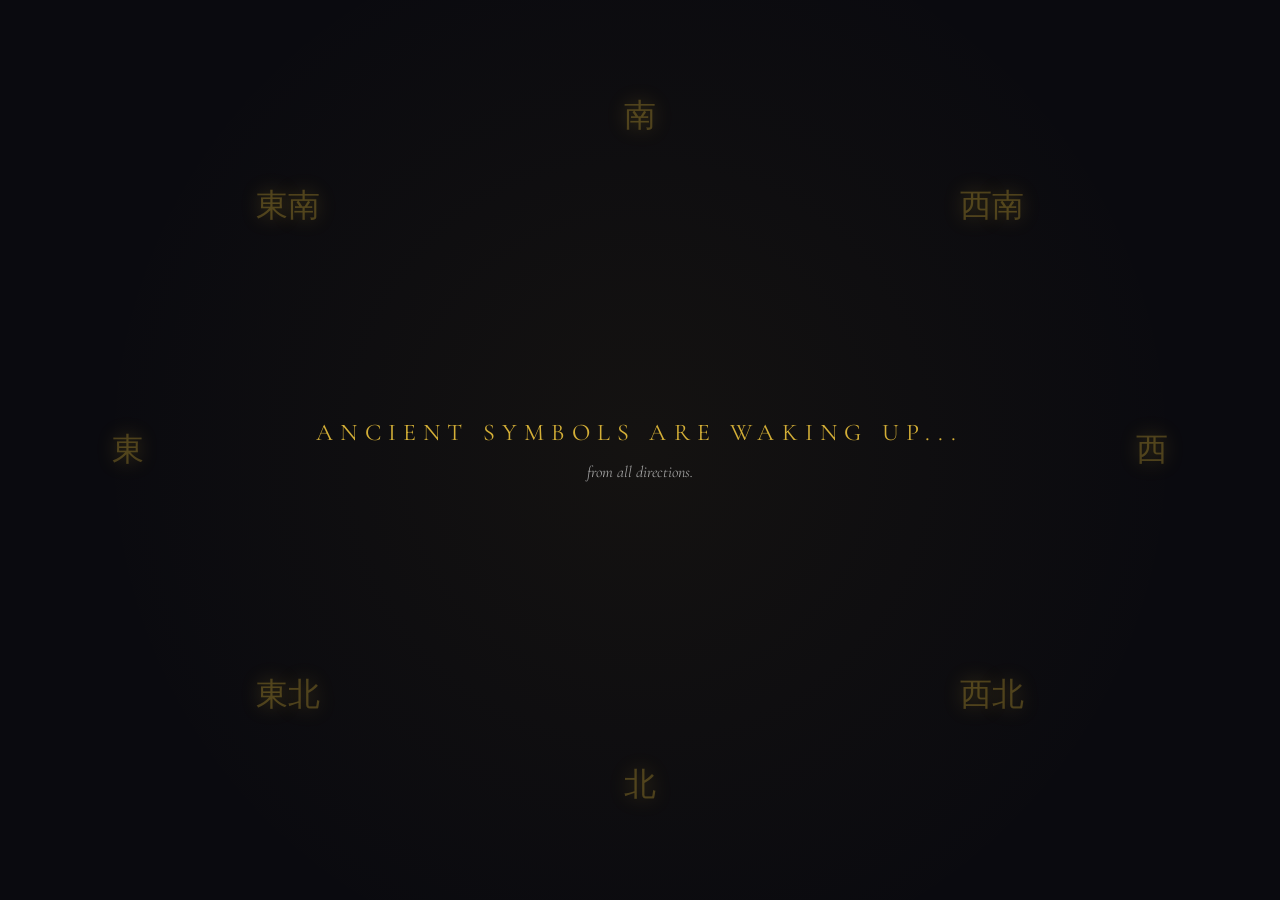
<file: index.html>
<!DOCTYPE html>
<html lang="en">
<head>
    <meta charset="UTF-8">
    <meta name="viewport" content="width=device-width, initial-scale=1.0">
    <title>Custom Taoist Talismans for Manifestation & Gratitude | Digital Temple</title>
    <meta name="description" content="Get a personalized Taoist Fu talisman for manifestation, gratitude and alignment. Free download available. Voluntary offerings. Ancient energy for modern manifestation practice.">
    <meta name="keywords" content="talisman, manifestation, gratitude, law of attraction, taoist talisman, custom talisman, fu talisman, digital manifestation, gratitude altar">
    <meta property="og:title" content="Custom Taoist Talismans for Manifestation & Gratitude">
    <meta property="og:description" content="Get a personalized Taoist Fu talisman for manifestation and gratitude. Free download available.">
    <meta property="og:type" content="website">
    <meta property="og:url" content="https://caishen-omega.vercel.app/">
    <meta name="twitter:card" content="summary_large_image">
    <link rel="preconnect" href="https://fonts.googleapis.com">
    <link rel="preconnect" href="https://fonts.gstatic.com" crossorigin>
    <link href="https://fonts.googleapis.com/css2?family=Cinzel:wght@400;600;700&family=Cormorant+Garamond:ital,wght@0,400;0,600;1,400&display=swap" rel="stylesheet">
    <link rel="stylesheet" href="css/style.css">
</head>
<body>
    <!-- Preloader: Eight Talismans Awakening -->
    <div id="preloader" class="preloader">
        <div class="preloader-bg"></div>
        <div class="floating-talismans">
            <span class="talisman" data-direction="east">東</span>
            <span class="talisman" data-direction="southeast">東南</span>
            <span class="talisman" data-direction="south">南</span>
            <span class="talisman" data-direction="southwest">西南</span>
            <span class="talisman" data-direction="west">西</span>
            <span class="talisman" data-direction="northwest">西北</span>
            <span class="talisman" data-direction="north">北</span>
            <span class="talisman" data-direction="northeast">東北</span>
        </div>
        <div class="preloader-text">
            <p class="awakening-text">Ancient symbols are waking up...</p>
            <p class="direction-text">from all directions.</p>
        </div>
        <div class="bagua-container hidden">
            <svg class="bagua-svg" viewBox="0 0 400 400">
                <!-- Bagua Circle -->
                <circle cx="200" cy="200" r="180" fill="none" stroke="#D4AF37" stroke-width="2"/>
                <circle cx="200" cy="200" r="160" fill="none" stroke="#D4AF37" stroke-width="1" opacity="0.5"/>
                <!-- Trigrams will be added by JS -->
            </svg>
        </div>
    </div>

    <!-- Main Content -->
    <div id="main-content" class="main-content hidden">
        <!-- Header -->
        <header class="header">
            <div class="header-logo">
                <span class="logo-icon">☰</span>
                <span class="logo-text">The Digital Temple</span>
            </div>
        </header>

        <!-- Hero Section -->
        <section class="hero-section">
            <div class="energy-flows">
                <div class="flow" data-direction="east">
                    <span class="flow-label">East — Career</span>
                </div>
                <div class="flow" data-direction="southeast">
                    <span class="flow-label">Southeast — Relationships</span>
                </div>
                <div class="flow" data-direction="south">
                    <span class="flow-label">South — Fame</span>
                </div>
                <div class="flow" data-direction="southwest">
                    <span class="flow-label">Southwest — Health</span>
                </div>
                <div class="flow" data-direction="west">
                    <span class="flow-label">West — Wealth</span>
                </div>
                <div class="flow" data-direction="northwest">
                    <span class="flow-label">Northwest — Travel</span>
                </div>
                <div class="flow" data-direction="north">
                    <span class="flow-label">North — Protection</span>
                </div>
                <div class="flow" data-direction="northeast">
                    <span class="flow-label">Northeast — Knowledge</span>
                </div>
            </div>

            <div class="hero-center">
                <div class="god-figure">
                    <div class="god-aura"></div>
                    <span class="god-icon">🧧</span>
                    <div class="floating-fu">
                        <span class="fu-character">財</span>
                    </div>
                </div>
                <h1 class="hero-title">THE SYMBOLS ARE CALLING.</h1>
                <p class="hero-subtitle">Wealth doesn't arrive from one door. It flows from eight directions, carried by ancient energies.</p>
                <p class="hero-description">For thousands of years, Taoist masters have drawn Fu talismans to channel the energy of the universe. Now, Cai Shen—the God of Wealth—has activated eight sacred symbols just for you. Choose a direction. Receive its blessing.</p>
                <button id="start-btn" class="start-btn">
                    <span class="btn-fu">財</span>
                    <span class="btn-text">RECEIVE YOUR TALISMAN</span>
                    <span class="btn-arrow">→</span>
                </button>
            </div>
        </section>

        <!-- Ritual Section -->
        <section id="ritual-section" class="ritual-section hidden">
            <div class="bagua-compass">
                <div class="trigram" data-trigram="qian" data-direction="northwest">
                    <span class="trigram-symbol">☰</span>
                    <span class="trigram-name">Qian</span>
                    <span class="trigram-meaning">Heaven / Creativity</span>
                </div>
                <div class="trigram" data-trigram="kun" data-direction="southwest">
                    <span class="trigram-symbol">☷</span>
                    <span class="trigram-name">Kun</span>
                    <span class="trigram-meaning">Earth / Receptivity</span>
                </div>
                <div class="trigram" data-trigram="zhen" data-direction="east">
                    <span class="trigram-symbol">☳</span>
                    <span class="trigram-name">Zhen</span>
                    <span class="trigram-meaning">Thunder / Action</span>
                </div>
                <div class="trigram" data-trigram="xun" data-direction="southeast">
                    <span class="trigram-symbol">☴</span>
                    <span class="trigram-name">Xun</span>
                    <span class="trigram-meaning">Wind / Penetration</span>
                </div>
                <div class="trigram" data-trigram="kan" data-direction="north">
                    <span class="trigram-symbol">☵</span>
                    <span class="trigram-name">Kan</span>
                    <span class="trigram-meaning">Water / Danger & Flow</span>
                </div>
                <div class="trigram" data-trigram="li" data-direction="south">
                    <span class="trigram-symbol">☲</span>
                    <span class="trigram-name">Li</span>
                    <span class="trigram-meaning">Fire / Clarity</span>
                </div>
                <div class="trigram" data-trigram="gen" data-direction="northeast">
                    <span class="trigram-symbol">☶</span>
                    <span class="trigram-name">Gen</span>
                    <span class="trigram-meaning">Mountain / Stillness</span>
                </div>
                <div class="trigram" data-trigram="dui" data-direction="west">
                    <span class="trigram-symbol">☱</span>
                    <span class="trigram-name">Dui</span>
                    <span class="trigram-meaning">Lake / Joy</span>
                </div>
                <div class="compass-center">
                    <div class="name-input-container">
                        <p class="input-label">The talismans need a name to lock onto your energy.</p>
                        <input type="text" id="user-name" class="name-input" placeholder="Speak yours..." maxlength="20">
                        <button id="activate-btn" class="activate-btn">
                            <span class="btn-icon">☰</span>
                            <span class="btn-text">ACTIVATE THE EIGHT TALISMANS</span>
                        </button>
                    </div>
                </div>
            </div>
        </section>

        <!-- Blessings Section -->
        <section id="blessings-section" class="blessings-section hidden">
            <div class="blessings-container">
                <div class="blessing" data-blessing="east">
                    <div class="blessing-icon">☳</div>
                    <h3 class="blessing-title">From the East — Thunder Awakens</h3>
                    <p class="blessing-text">A Fu talisman for career rises from the earth. It carries the energy of Zhao Bao Tian Zun—the Master Who Attracts Treasure. New paths will open before you.</p>
                </div>
                <div class="blessing" data-blessing="south">
                    <div class="blessing-icon">☲</div>
                    <h3 class="blessing-title">From the South — Fire Illuminates</h3>
                    <p class="blessing-text">A Fu talisman for fame and recognition ignites. Chen Jiu Gong—the Messenger of Wealth—blesses your name. Your efforts will be seen.</p>
                </div>
                <div class="blessing" data-blessing="west">
                    <div class="blessing-icon">☱</div>
                    <h3 class="blessing-title">From the West — Lake Reflects</h3>
                    <p class="blessing-text">A Fu talisman for wealth flows like water. Cao Bao—the Master Who Receives Treasures—opens the gates of prosperity. Wealth finds its way to you.</p>
                </div>
                <div class="blessing" data-blessing="north">
                    <div class="blessing-icon">☵</div>
                    <h3 class="blessing-title">From the North — Water Protects</h3>
                    <p class="blessing-text">A Fu talisman for protection takes form. Yao Shao Si—the Official of Prosperous Markets—guards your path. You are safe to grow.</p>
                </div>
                <div class="blessing" data-blessing="southeast">
                    <div class="blessing-icon">☴</div>
                    <h3 class="blessing-title">From the Southeast — Wind Carries</h3>
                    <p class="blessing-text">A Fu talisman for love and connection drifts in. Relationships planted now will bloom.</p>
                </div>
                <div class="blessing" data-blessing="northeast">
                    <div class="blessing-icon">☶</div>
                    <h3 class="blessing-title">From the Northeast — Mountain Holds</h3>
                    <p class="blessing-text">A Fu talisman for knowledge settles. What you seek to understand will reveal itself.</p>
                </div>
                <div class="blessing" data-blessing="southwest">
                    <div class="blessing-icon">☷</div>
                    <h3 class="blessing-title">From the Southwest — Earth Nurtures</h3>
                    <p class="blessing-text">A Fu talisman for health and longevity grounds you. Your body is a temple; it will be honored.</p>
                </div>
                <div class="blessing" data-blessing="northwest">
                    <div class="blessing-icon">☰</div>
                    <h3 class="blessing-title">From the Northwest — Heaven Descends</h3>
                    <p class="blessing-text">A Fu talisman for travel and helpers descends. The right people will appear at the right time.</p>
                </div>
            </div>
            <div class="blessings-complete">
                <p class="complete-text">Eight doors. Eight talismans. All have heard your name.</p>
                <button id="draw-talisman-btn" class="draw-talisman-btn">
                    <span class="btn-icon">🎋</span>
                    <span class="btn-text">DRAW YOUR TALISMAN</span>
                </button>
            </div>
        </section>

        <!-- Talisman Draw Section -->
        <section id="talisman-draw-section" class="talisman-draw-section hidden">
            <div class="draw-container">
                <div class="bamboo-cylinder">
                    <div class="cylinder-body">
                        <div class="cylinder-pattern">☰ ☷ ☳ ☴ ☵ ☲ ☶ ☱</div>
                    </div>
                    <div class="cylinder-opening"></div>
                </div>
                <div class="draw-sticks">
                    <div class="stick stick-1"></div>
                    <div class="stick stick-2"></div>
                    <div class="stick stick-3"></div>
                    <div class="stick stick-4"></div>
                    <div class="stick stick-5"></div>
                </div>
                <button id="shake-btn" class="shake-btn">
                    <span class="btn-text">SHAKE THE CYLINDER</span>
                </button>
            </div>
        </section>

        <!-- Talisman Result Section -->
        <section id="talisman-result-section" class="talisman-result-section hidden">
            <div class="result-container">
                <div class="talisman-card">
                    <div class="talisman-border">
                        <div class="talisman-inner">
                            <div class="fu-symbol" id="fu-symbol">財</div>
                            <div class="talisman-number" id="talisman-number">FU #24</div>
                            <div class="talisman-name" id="talisman-name">"THE BAMBOO GROWS"</div>
                        </div>
                    </div>
                </div>
                <div class="talisman-meaning">
                    <p class="meaning-text" id="meaning-text">This Fu carries the energy of patience and steady rise. The first year, the bamboo sleeps. The second year, it creeps. The third year, it leaps—growing 90 feet in 6 weeks. Your roots are deepening. Do not mistake silence for stillness.</p>
                    <p class="carry-text">Carry this blessing with you. (Or just remember it. The energy follows intention, not paper.)</p>
                </div>
                <div class="result-actions">
                    <button id="share-btn" class="action-btn">
                        <span class="btn-icon">📤</span>
                        <span class="btn-text">SHARE YOUR TALISMAN</span>
                    </button>
                    <button id="offer-btn" class="action-btn primary">
                        <span class="btn-icon">🙏</span>
                        <span class="btn-text">LEAVE AN OFFERING</span>
                    </button>
                </div>

                <!-- 新增：限时提醒 + 下载按钮 -->
                <div class="expiry-container" style="margin-top: 2rem; padding-top: 2rem; border-top: 1px solid rgba(212, 175, 55, 0.2);">
                    <div class="expiry-countdown">
                        <div class="expiry-label">⚠️ ENERGY FREQUENCY EXPIRES IN: <span id="countdown-display">23:59:59</span></div>
                    </div>
                    <div class="download-btn-container">
                        <button id="download-wallpaper-btn" class="download-wallpaper-btn" style="display: none;">
                            <span>📥 DOWNLOAD HIGH-RES WALLPAPER</span>
                        </button>
                    </div>
                    <p class="download-hint">This sigil is calibrated to your energy field only. Save it to lock the frequency.</p>
                </div>
            </div>
        </section>

        <!-- Donation Section -->
        <section id="donation-section" class="donation-section hidden">
            <div class="donation-container">
                <div class="incense-burner">
                    <div class="burner-body">
                        <div class="incense-stick stick-1"></div>
                        <div class="incense-stick stick-2"></div>
                        <div class="incense-stick stick-3"></div>
                    </div>
                    <div class="smoke">
                        <span class="smoke-particle"></span>
                        <span class="smoke-particle"></span>
                        <span class="smoke-particle"></span>
                    </div>
                </div>
                <div class="offering-text">
                    <p class="offering-title">In a physical temple, you'd leave a small offering in the incense burner.</p>
                    <p class="offering-subtitle">Not to buy the blessing—but to say thank you for the luck that found you.</p>
                    <p class="offering-description">This digital temple runs on the same principle. If today's visit brought you a moment of peace, hope, or joy, consider lighting a stick of incense.</p>
                </div>
                <div class="offering-options">
                    <button class="offering-option" data-amount="0.99">
                        <span class="option-amount">$0.99</span>
                        <span class="option-label">The Angelic Connection</span>
                    </button>
                    <button class="offering-option" data-amount="4.44">
                        <span class="option-amount">$4.44</span>
                        <span class="option-label">The Infinite Abundance</span>
                    </button>
                    <button class="offering-option popular" data-amount="7.77">
                        <span class="popular-tag">Most Popular</span>
                        <span class="option-amount">$7.77</span>
                        <span class="option-label">The Universal Portal</span>
                    </button>
                    <button class="offering-option custom" data-amount="custom">
                        <span class="option-amount">Custom</span>
                        <span class="option-label">Your Choice</span>
                    </button>
                </div>
                <div class="friend-offering">
                    <div class="friend-offering-header">
                        <p class="friend-text">🎋 <strong>Burn Incense for a Friend</strong> — For $1, we'll draw a fortune for them with your name attached.</p>
                    </div>
                    <div id="friend-input-container" class="friend-input-container">
                        <input type="text" id="friend-name" class="friend-name-input" placeholder="Enter your friend's name" maxlength="30">
                        <input type="text" id="friend-message" class="friend-message-input" placeholder="Add a short blessing (optional)" maxlength="100">
                    </div>
                </div>

                <!-- ============================================
                     The Gratitude Altar (UPGRADED)
                     Energy Exchange & Gratitude Wall
                 ============================================ -->
                <div class="gratitude-altar">
                    <div class="text-center mb-10">
                        <h2 style="font-family: 'Cinzel', serif; color: var(--color-gold); margin-bottom: 1rem; letter-spacing: 0.3em; text-transform: uppercase;">
                            The Gratitude Altar
                        </h2>
                        <div style="height: 1px; width: 6rem; background: rgba(212, 175, 55, 0.5); margin: 1rem auto 0;"></div>
                    </div>

                    <!-- --- 输入意图区域 (Seal Intention) --- -->
                    <div class="altar-input-wrapper">
                        <input type="text" id="gratitude-input" class="altar-input" placeholder="Whisper your gratitude or intention to the Universe...">
                    </div>

                    <!-- Scrolling Testimonials Area -->
                    <div class="gratitude-altar-viewport">
                        <!-- Animated scrolling testimonials -->
                        <div class="animate-slow-scroll">
                            <!-- Pre-populated compliant testimonials -->
                            <div class="gratitude-item">
                                <div class="user-meta">
                                    <span class="user-name">Elena from Madrid</span>
                                    <span class="tag">#Alignment</span>
                                </div>
                                <p class="content">
                                    "Since setting this sigil, I've felt a profound clarity in my career path. The energy is undeniable."
                                </p>
                            </div>

                            <div class="gratitude-item">
                                <div class="user-meta">
                                    <span class="user-name">Marcus from NYC</span>
                                    <span class="tag">#Mindset</span>
                                </div>
                                <p class="content">
                                    "A beautiful daily reminder to stay focused on abundance. My morning routine feels complete now."
                                </p>
                            </div>

                            <div class="gratitude-item">
                                <div class="user-meta">
                                    <span class="user-name">S. from Singapore</span>
                                    <span class="tag">#Gratitude</span>
                                </div>
                                <p class="content">
                                    "The activation ritual is so grounding. It helped me release so much financial anxiety."
                                </p>
                            </div>

                            <div class="gratitude-item">
                                <div class="user-meta">
                                    <span class="user-name">Chloe from London</span>
                                    <span class="tag">#Focus</span>
                                </div>
                                <p class="content">
                                    "I've started noticing small synchronicities everywhere. This tool is a powerful anchor."
                                </p>
                            </div>

                            <div class="gratitude-item">
                                <div class="user-meta">
                                    <span class="user-name">David from Austin</span>
                                    <span class="tag">#HighVibe</span>
                                </div>
                                <p class="content">
                                    "Tipped as a gesture of appreciation for this wisdom. High-vibe energy only!"
                                </p>
                            </div>

                            <!-- Duplicate for infinite scroll -->
                            <div class="gratitude-item">
                                <div class="user-meta">
                                    <span class="user-name">Elena from Madrid</span>
                                    <span class="tag">#Alignment</span>
                                </div>
                                <p class="content">
                                    "Since setting this sigil, I've felt a profound clarity in my career path. The energy is undeniable."
                                </p>
                            </div>

                            <div class="gratitude-item">
                                <div class="user-meta">
                                    <span class="user-name">Marcus from NYC</span>
                                    <span class="tag">#Mindset</span>
                                </div>
                                <p class="content">
                                    "A beautiful daily reminder to stay focused on abundance. My morning routine feels complete now."
                                </p>
                            </div>

                            <div class="gratitude-item">
                                <div class="user-meta">
                                    <span class="user-name">S. from Singapore</span>
                                    <span class="tag">#Gratitude</span>
                                </div>
                                <p class="content">
                                    "The activation ritual is so grounding. It helped me release so much financial anxiety."
                                </p>
                            </div>
                        </div>
                    </div>

                    <!-- Compliance Disclaimer -->
                    <div class="mt-12 text-center" style="opacity: 0.3;">
                        <p style="font-size: 9px; color: var(--color-text-dim); text-transform: uppercase; letter-spacing: 0.2em; line-height: 2;">
                            Disclaimer: This is a spiritual/intuitive tools platform. We do not guarantee financial outcomes.
                            <br />
                            Experience is personal and depends on individual intention.
                        </p>
                    </div>
                </div>

                    <!-- --- 输入意图区域 (Seal Intention) --- -->
                    <div class="altar-input-wrapper">
                        <input type="text" id="gratitude-input" class="altar-input" placeholder="Whisper your gratitude or intention to the Universe...">
                    </div>

                    <!-- Compliance Disclaimer -->
                    <div class="mt-12 text-center opacity-30">
                        <p style="font-size: 9px; color: var(--color-text-dim); text-transform: uppercase; letter-spacing: 0.2em; line-height: 2;">
                            Disclaimer: This is a spiritual/intuitive tools platform. We do not guarantee financial outcomes.
                            <br />
                            Experience is personal and depends on individual intention.
                        </p>
                    </div>
                </div>
            </div>
        </section>

        <!-- Social Proof Marquee (新增) -->
        <div class="social-proof-marquee">
            <div class="marquee-content">
                <span class="marquee-text">
                    Emma from NY just manifested $1,200 using this sigil
                    <span>•</span>
                    Leo from Berlin: 'Got the job offer 2 hours after setting the wallpaper!'
                    <span>•</span>
                    Chloe from London: 'The energy frequency is real. Pure abundance.'
                    <span>•</span>
                    Noah from LA: 'Manifested a surprise tax refund. 11:11 magic!'
                    <span>•</span>
                    Sophia from Toronto: 'My side hustle blew up 3 days after activation.'
                    <span>•</span>
                    Jake from Sydney: 'Unexpected check arrived in the mail. Wow.'
                    <span>•</span>
                    Emma from NY just manifested $1,200 using this sigil
                    <span>•</span>
                    Leo from Berlin: 'Got the job offer 2 hours after setting the wallpaper!'
                    <span>•</span>
                    Chloe from London: 'The energy frequency is real. Pure abundance.'
                    <span>•</span>
                    Noah from LA: 'Manifested a surprise tax refund. 11:11 magic!'
                    <span>•</span>
                    Sophia from Toronto: 'My side hustle blew up 3 days after activation.'
                    <span>•</span>
                    Jake from Sydney: 'Unexpected check arrived in the mail. Wow.'
                </span>
            </div>
        </div>

        <!-- Footer -->
        <footer class="footer">
            <div class="footer-content">
                <div class="fu-explanation">
                    <h3 class="explanation-title">What Makes a Fu Talisman "Real"?</h3>
                    <p class="explanation-text">In Taoist tradition, a Fu (符) is not just a drawing. It's a <em>vessel for energy</em>.</p>
                    <p class="explanation-text">When a Taoist master creates a Fu, they: <strong>purify themselves</strong> through fasting and meditation, <strong>summon the deities</strong>—in our case, Cai Shen and the Five Road Gods of Wealth, <strong>channel their own Qi</strong> into the brush as they write, and <strong>seal the energy</strong> with a sacred stamp.</p>
                    <p class="explanation-text">The result is a "concentrated knot of Qi"—a portable energy field calibrated to attract specific outcomes. A Fu for wealth doesn't magically create money. It adjusts the energy around you, making your environment more receptive to opportunities.</p>
                    <p class="explanation-text"><em>Our digital talismans work the same way—because intention, not paper, is the true vessel.</em></p>
                </div>
                <div class="footer-links">
                    <a href="pages/privacy.html">Privacy Policy</a>
                    <a href="pages/terms.html">Terms of Service</a>
                    <a href="pages/disclaimer.html">Disclaimer</a>
                </div>
                <p class="copyright">© 2025 The Digital Temple of Cai Shen. All rights reserved.</p>
                <p class="disclaimer-text">This website is for cultural and entertainment purposes only. No guarantees of wealth or fortune are made. All offerings are voluntary.</p>
            </div>
        </footer>
    </div>

    <!-- Toast Notification -->
    <div id="toast" class="toast hidden"></div>

    <!-- Share Modal -->
    <div id="share-modal" class="share-modal hidden">
        <div class="share-modal-backdrop"></div>
        <div class="share-modal-content">
            <div class="share-modal-header">
                <h3>Share Your Fu Talisman</h3>
                <button id="close-share-modal" class="close-btn">&times;</button>
            </div>
            <div class="share-modal-body">
                <p>Share this link to let your friend draw their own talisman:</p>
                <div class="share-url-container">
                    <input type="text" id="share-url-input" readonly>
                    <button id="copy-share-url" class="copy-btn">📋 Copy</button>
                </div>
                <div class="share-buttons">
                    <a id="share-twitter" href="#" target="_blank" class="share-btn twitter">
                        <span>𝕏 Twitter</span>
                    </a>
                    <a id="share-facebook" href="#" target="_blank" class="share-btn facebook">
                        <span>Facebook</span>
                    </a>
                    <a id="share-whatsapp" href="#" target="_blank" class="share-btn whatsapp">
                        <span>WhatsApp</span>
                    </a>
                </div>
                <p class="share-note">Or use the native share menu on your device:</p>
                <button id="native-share" class="native-share-btn">Open Native Share</button>
            </div>
        </div>
    </div>

    <!-- Scripts -->
    <script src="js/fortune.js"></script>
    <script src="js/app.js"></script>

    <!-- PayPal SDK -->
    <script src="https://www.paypal.com/sdk/js?client-id=AYY-hWsrzHkAzS4OxwvWOeiZtwUztAgnlf2pMZ7bO8jdA3Jt3g3134KRt9_qmIRsBMcWkQggJOZzDliR&currency=USD&enable-funding=venmo&locale=en_US"></script>
</body>
</html>
</file>
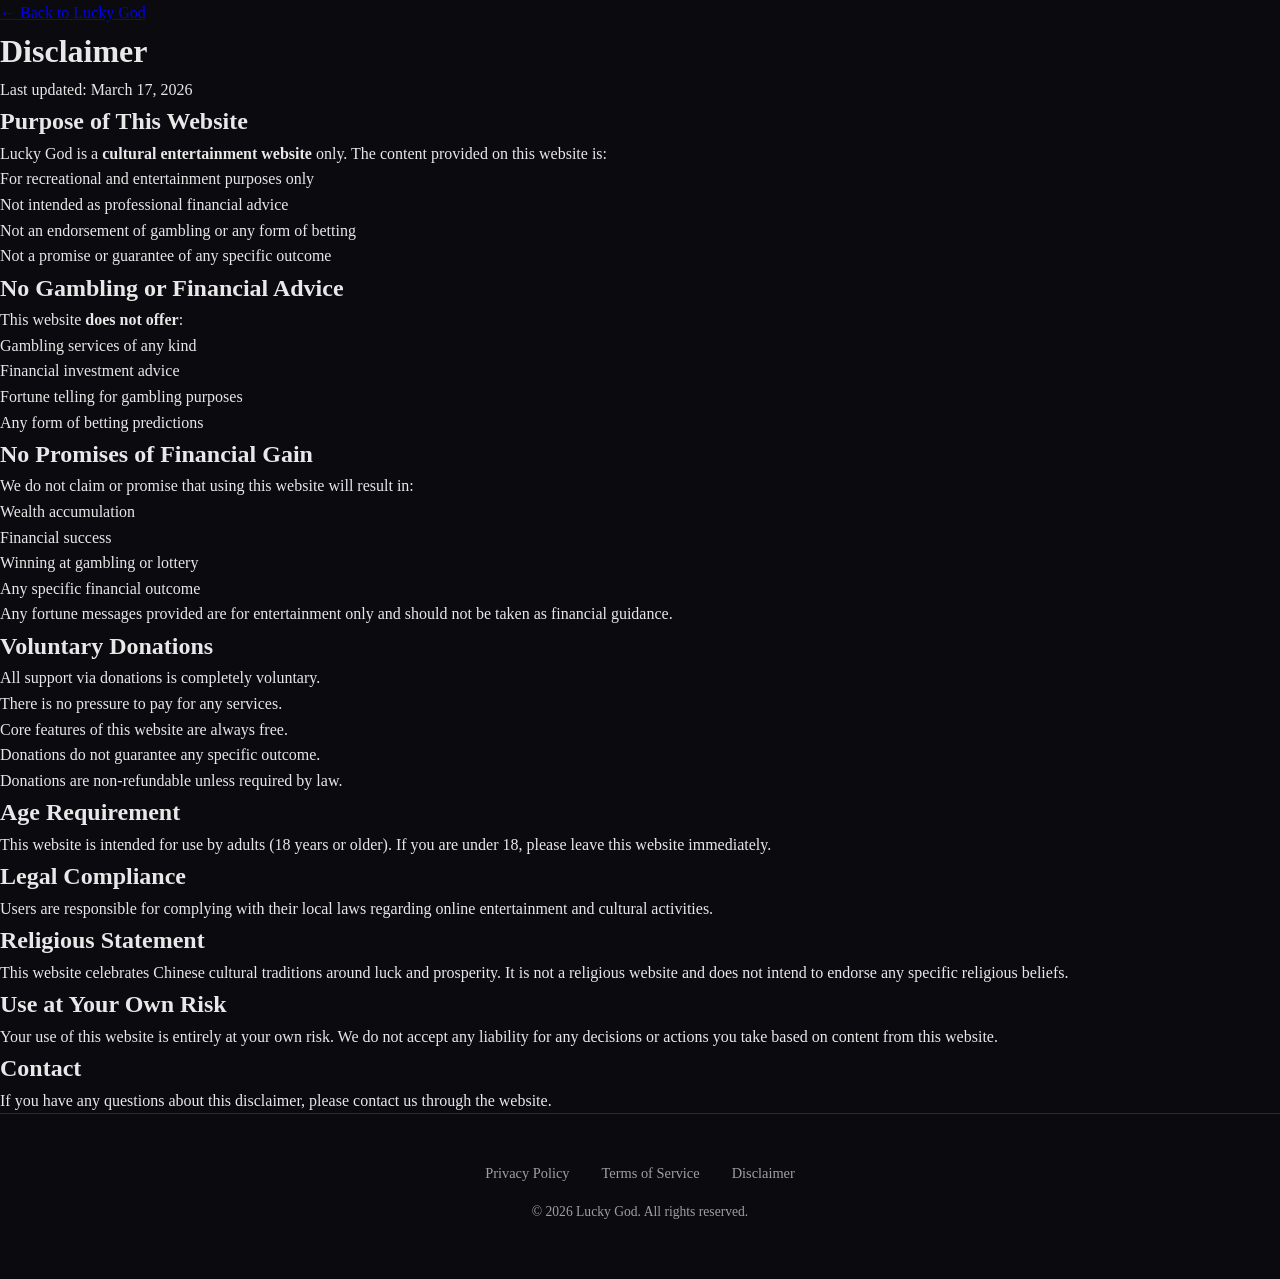
<file: pages/disclaimer.html>
<!DOCTYPE html>
<html lang="en">
<head>
    <meta charset="UTF-8">
    <meta name="viewport" content="width=device-width, initial-scale=1.0">
    <title>Disclaimer - Lucky God</title>
    <link rel="preconnect" href="https://fonts.googleapis.com">
    <link rel="preconnect" href="https://fonts.gstatic.com" crossorigin>
    <link href="https://fonts.googleapis.com/css2?family=Inter:wght@300;400;500;600;700&display=swap" rel="stylesheet">
    <link rel="stylesheet" href="../css/style.css">
</head>
<body>
    <div class="container">
        <div class="page-container">
            <a href="../index.html" class="back-link">← Back to Lucky God</a>
            <h1>Disclaimer</h1>
            
            <p>Last updated: March 17, 2026</p>
            
            <h2>Purpose of This Website</h2>
            <p>Lucky God is a <strong>cultural entertainment website</strong> only. The content provided on this website is:</p>
            <ul>
                <li>For recreational and entertainment purposes only</li>
                <li>Not intended as professional financial advice</li>
                <li>Not an endorsement of gambling or any form of betting</li>
                <li>Not a promise or guarantee of any specific outcome</li>
            </ul>
            
            <h2>No Gambling or Financial Advice</h2>
            <p>This website <strong>does not offer</strong>:</p>
            <ul>
                <li>Gambling services of any kind</li>
                <li>Financial investment advice</li>
                <li>Fortune telling for gambling purposes</li>
                <li>Any form of betting predictions</li>
            </ul>
            
            <h2>No Promises of Financial Gain</h2>
            <p>We do not claim or promise that using this website will result in:</p>
            <ul>
                <li>Wealth accumulation</li>
                <li>Financial success</li>
                <li>Winning at gambling or lottery</li>
                <li>Any specific financial outcome</li>
            </ul>
            <p>Any fortune messages provided are for entertainment only and should not be taken as financial guidance.</p>
            
            <h2>Voluntary Donations</h2>
            <ul>
                <li>All support via donations is completely voluntary.</li>
                <li>There is no pressure to pay for any services.</li>
                <li>Core features of this website are always free.</li>
                <li>Donations do not guarantee any specific outcome.</li>
                <li>Donations are non-refundable unless required by law.</li>
            </ul>
            
            <h2>Age Requirement</h2>
            <p>This website is intended for use by adults (18 years or older). If you are under 18, please leave this website immediately.</p>
            
            <h2>Legal Compliance</h2>
            <p>Users are responsible for complying with their local laws regarding online entertainment and cultural activities.</p>
            
            <h2>Religious Statement</h2>
            <p>This website celebrates Chinese cultural traditions around luck and prosperity. It is not a religious website and does not intend to endorse any specific religious beliefs.</p>
            
            <h2>Use at Your Own Risk</h2>
            <p>Your use of this website is entirely at your own risk. We do not accept any liability for any decisions or actions you take based on content from this website.</p>
            
            <h2>Contact</h2>
            <p>If you have any questions about this disclaimer, please contact us through the website.</p>
        </div>
    </div>
    <footer class="footer">
        <div class="container">
            <div class="footer-content">
                <div class="footer-links">
                    <a href="privacy.html">Privacy Policy</a>
                    <a href="terms.html">Terms of Service</a>
                    <a href="disclaimer.html">Disclaimer</a>
                </div>
                <p class="copyright">© <span id="year"></span> Lucky God. All rights reserved.</p>
            </div>
        </div>
    </footer>
    <script>
        document.getElementById('year').textContent = new Date().getFullYear();
    </script>
</body>
</html>
</file>
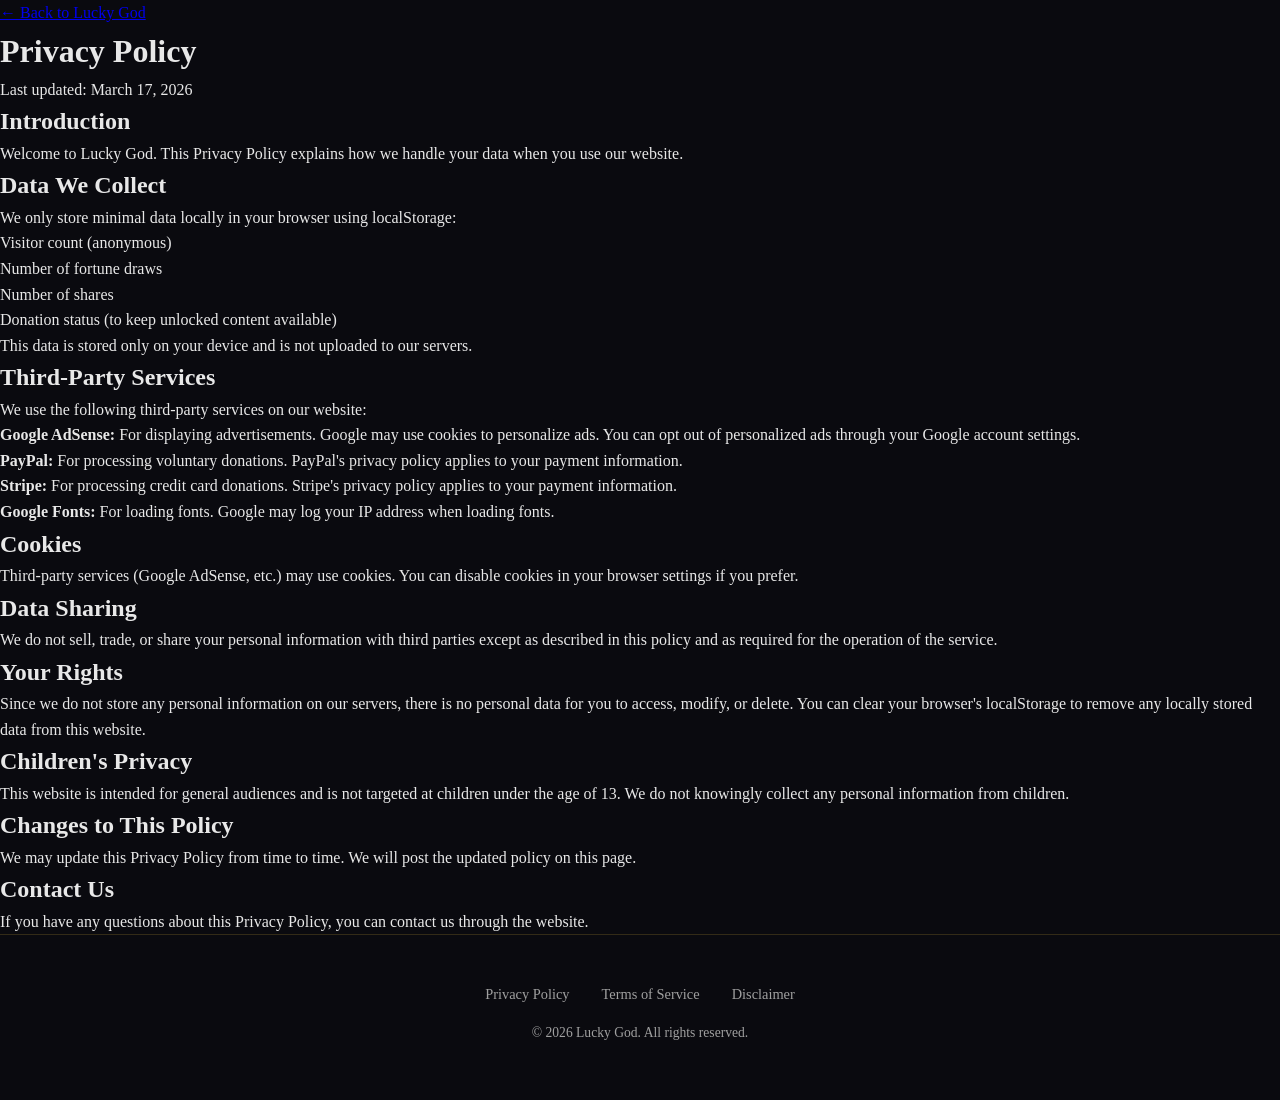
<file: pages/privacy.html>
<!DOCTYPE html>
<html lang="en">
<head>
    <meta charset="UTF-8">
    <meta name="viewport" content="width=device-width, initial-scale=1.0">
    <title>Privacy Policy - Lucky God</title>
    <link rel="preconnect" href="https://fonts.googleapis.com">
    <link rel="preconnect" href="https://fonts.gstatic.com" crossorigin>
    <link href="https://fonts.googleapis.com/css2?family=Inter:wght@300;400;500;600;700&display=swap" rel="stylesheet">
    <link rel="stylesheet" href="../css/style.css">
</head>
<body>
    <div class="container">
        <div class="page-container">
            <a href="../index.html" class="back-link">← Back to Lucky God</a>
            <h1>Privacy Policy</h1>
            
            <p>Last updated: March 17, 2026</p>
            
            <h2>Introduction</h2>
            <p>Welcome to Lucky God. This Privacy Policy explains how we handle your data when you use our website.</p>
            
            <h2>Data We Collect</h2>
            <p>We only store minimal data locally in your browser using localStorage:</p>
            <ul>
                <li>Visitor count (anonymous)</li>
                <li>Number of fortune draws</li>
                <li>Number of shares</li>
                <li>Donation status (to keep unlocked content available)</li>
            </ul>
            <p>This data is stored only on your device and is not uploaded to our servers.</p>
            
            <h2>Third-Party Services</h2>
            <p>We use the following third-party services on our website:</p>
            <ul>
                <li><strong>Google AdSense:</strong> For displaying advertisements. Google may use cookies to personalize ads. You can opt out of personalized ads through your Google account settings.</li>
                <li><strong>PayPal:</strong> For processing voluntary donations. PayPal's privacy policy applies to your payment information.</li>
                <li><strong>Stripe:</strong> For processing credit card donations. Stripe's privacy policy applies to your payment information.</li>
                <li><strong>Google Fonts:</strong> For loading fonts. Google may log your IP address when loading fonts.</li>
            </ul>
            
            <h2>Cookies</h2>
            <p>Third-party services (Google AdSense, etc.) may use cookies. You can disable cookies in your browser settings if you prefer.</p>
            
            <h2>Data Sharing</h2>
            <p>We do not sell, trade, or share your personal information with third parties except as described in this policy and as required for the operation of the service.</p>
            
            <h2>Your Rights</h2>
            <p>Since we do not store any personal information on our servers, there is no personal data for you to access, modify, or delete. You can clear your browser's localStorage to remove any locally stored data from this website.</p>
            
            <h2>Children's Privacy</h2>
            <p>This website is intended for general audiences and is not targeted at children under the age of 13. We do not knowingly collect any personal information from children.</p>
            
            <h2>Changes to This Policy</h2>
            <p>We may update this Privacy Policy from time to time. We will post the updated policy on this page.</p>
            
            <h2>Contact Us</h2>
            <p>If you have any questions about this Privacy Policy, you can contact us through the website.</p>
        </div>
    </div>
    <footer class="footer">
        <div class="container">
            <div class="footer-content">
                <div class="footer-links">
                    <a href="privacy.html">Privacy Policy</a>
                    <a href="terms.html">Terms of Service</a>
                    <a href="disclaimer.html">Disclaimer</a>
                </div>
                <p class="copyright">© <span id="year"></span> Lucky God. All rights reserved.</p>
            </div>
        </div>
    </footer>
    <script>
        document.getElementById('year').textContent = new Date().getFullYear();
    </script>
</body>
</html>
</file>
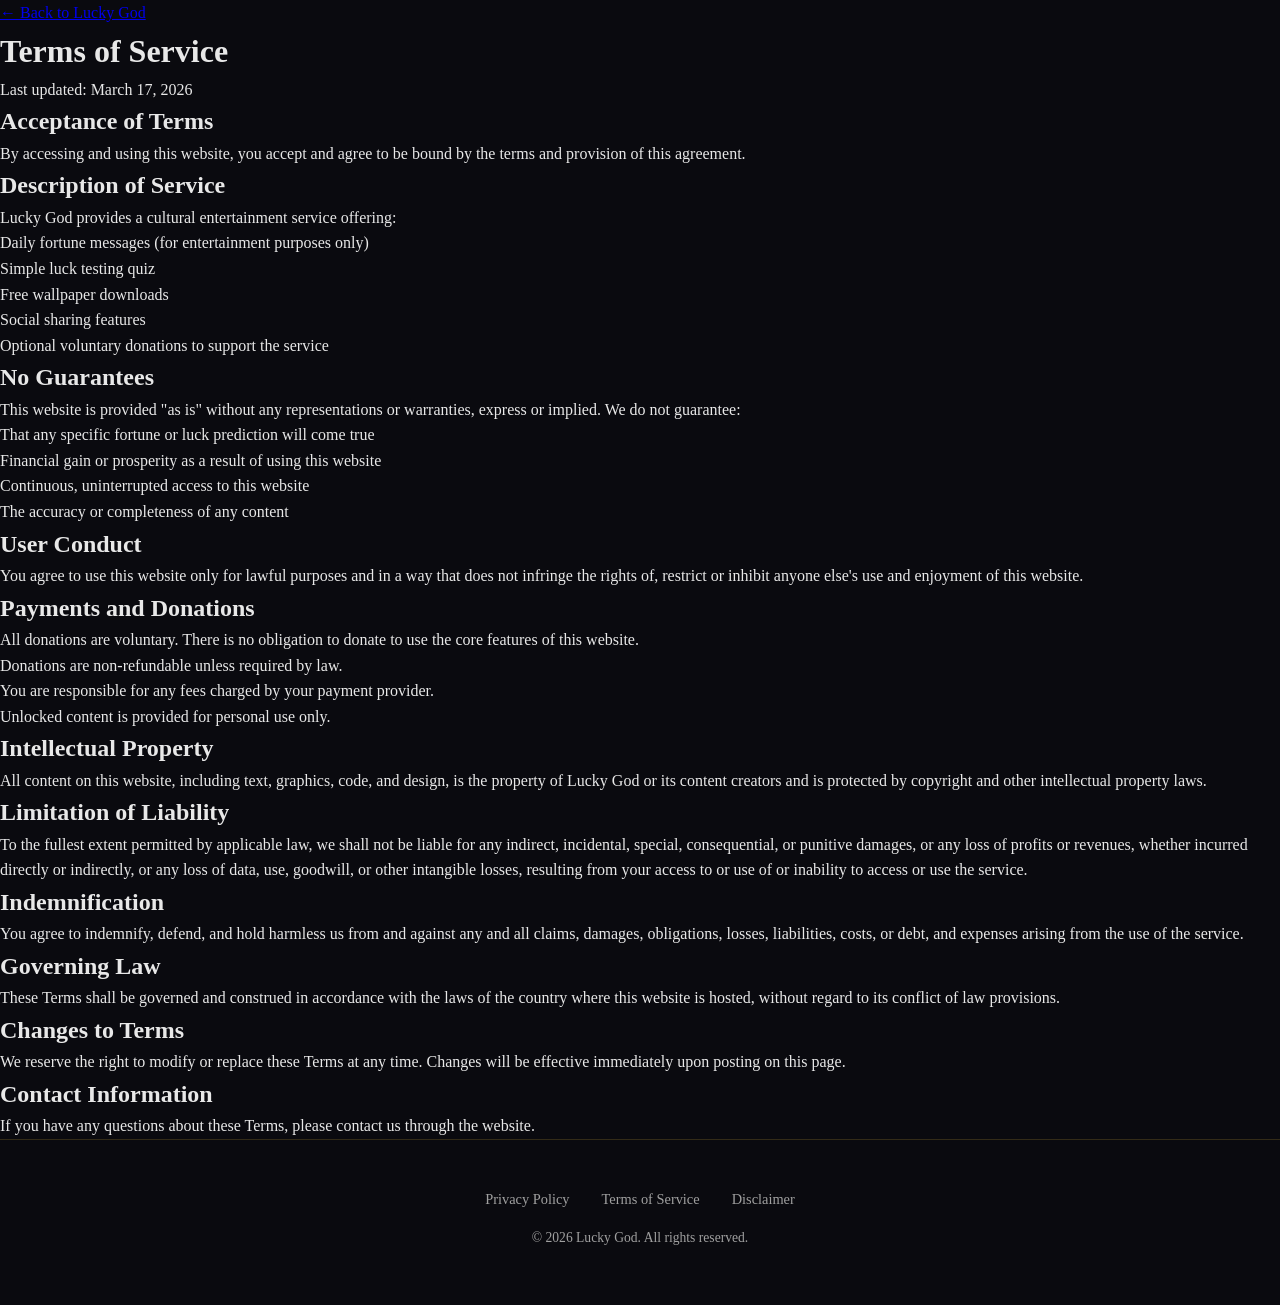
<file: pages/terms.html>
<!DOCTYPE html>
<html lang="en">
<head>
    <meta charset="UTF-8">
    <meta name="viewport" content="width=device-width, initial-scale=1.0">
    <title>Terms of Service - Lucky God</title>
    <link rel="preconnect" href="https://fonts.googleapis.com">
    <link rel="preconnect" href="https://fonts.gstatic.com" crossorigin>
    <link href="https://fonts.googleapis.com/css2?family=Inter:wght@300;400;500;600;700&display=swap" rel="stylesheet">
    <link rel="stylesheet" href="../css/style.css">
</head>
<body>
    <div class="container">
        <div class="page-container">
            <a href="../index.html" class="back-link">← Back to Lucky God</a>
            <h1>Terms of Service</h1>
            
            <p>Last updated: March 17, 2026</p>
            
            <h2>Acceptance of Terms</h2>
            <p>By accessing and using this website, you accept and agree to be bound by the terms and provision of this agreement.</p>
            
            <h2>Description of Service</h2>
            <p>Lucky God provides a cultural entertainment service offering:</p>
            <ul>
                <li>Daily fortune messages (for entertainment purposes only)</li>
                <li>Simple luck testing quiz</li>
                <li>Free wallpaper downloads</li>
                <li>Social sharing features</li>
                <li>Optional voluntary donations to support the service</li>
            </ul>
            
            <h2>No Guarantees</h2>
            <p>This website is provided "as is" without any representations or warranties, express or implied. We do not guarantee:</p>
            <ul>
                <li>That any specific fortune or luck prediction will come true</li>
                <li>Financial gain or prosperity as a result of using this website</li>
                <li>Continuous, uninterrupted access to this website</li>
                <li>The accuracy or completeness of any content</li>
            </ul>
            
            <h2>User Conduct</h2>
            <p>You agree to use this website only for lawful purposes and in a way that does not infringe the rights of, restrict or inhibit anyone else's use and enjoyment of this website.</p>
            
            <h2>Payments and Donations</h2>
            <ul>
                <li>All donations are voluntary. There is no obligation to donate to use the core features of this website.</li>
                <li>Donations are non-refundable unless required by law.</li>
                <li>You are responsible for any fees charged by your payment provider.</li>
                <li>Unlocked content is provided for personal use only.</li>
            </ul>
            
            <h2>Intellectual Property</h2>
            <p>All content on this website, including text, graphics, code, and design, is the property of Lucky God or its content creators and is protected by copyright and other intellectual property laws.</p>
            
            <h2>Limitation of Liability</h2>
            <p>To the fullest extent permitted by applicable law, we shall not be liable for any indirect, incidental, special, consequential, or punitive damages, or any loss of profits or revenues, whether incurred directly or indirectly, or any loss of data, use, goodwill, or other intangible losses, resulting from your access to or use of or inability to access or use the service.</p>
            
            <h2>Indemnification</h2>
            <p>You agree to indemnify, defend, and hold harmless us from and against any and all claims, damages, obligations, losses, liabilities, costs, or debt, and expenses arising from the use of the service.</p>
            
            <h2>Governing Law</h2>
            <p>These Terms shall be governed and construed in accordance with the laws of the country where this website is hosted, without regard to its conflict of law provisions.</p>
            
            <h2>Changes to Terms</h2>
            <p>We reserve the right to modify or replace these Terms at any time. Changes will be effective immediately upon posting on this page.</p>
            
            <h2>Contact Information</h2>
            <p>If you have any questions about these Terms, please contact us through the website.</p>
        </div>
    </div>
    <footer class="footer">
        <div class="container">
            <div class="footer-content">
                <div class="footer-links">
                    <a href="privacy.html">Privacy Policy</a>
                    <a href="terms.html">Terms of Service</a>
                    <a href="disclaimer.html">Disclaimer</a>
                </div>
                <p class="copyright">© <span id="year"></span> Lucky God. All rights reserved.</p>
            </div>
        </div>
    </footer>
    <script>
        document.getElementById('year').textContent = new Date().getFullYear();
    </script>
</body>
</html>
</file>
<file: css/style.css>
/* ============================================
   The Digital Temple of Cai Shen
   Taoist Talisman Theme Styles
   ============================================ */

* {
    margin: 0;
    padding: 0;
    box-sizing: border-box;
}

:root {
    --color-bg: #0a0a0f;
    --color-bg-light: #12121a;
    --color-primary: #1a1a2e;
    --color-gold: #D4AF37;
    --color-gold-light: #F9E076;
    --color-gold-dark: #B8941F;
    --color-text: #E8E8E8;
    --color-text-dim: #A0A0A0;
    --color-red: #C41E3A;
    --color-red-dark: #8B0000;
}

html {
    scroll-behavior: smooth;
}

body {
    font-family: 'Cormorant Garamond', 'Noto Serif SC', serif;
    background: var(--color-bg);
    color: var(--color-text);
    line-height: 1.6;
    min-height: 100vh;
    overflow-x: hidden;
}

.hidden {
    display: none !important;
}

section.hidden {
    display: none !important;
}

/* ============================================
   Preloader - Eight Talismans Awakening
   ============================================ */

.preloader {
    position: fixed;
    top: 0;
    left: 0;
    width: 100%;
    height: 100vh;
    background: var(--color-bg);
    display: flex;
    flex-direction: column;
    align-items: center;
    justify-content: center;
    z-index: 9999;
    overflow: hidden;
}

.preloader-bg {
    position: absolute;
    top: 0;
    left: 0;
    width: 100%;
    height: 100%;
    background: radial-gradient(circle at center, rgba(212, 175, 55, 0.05) 0%, transparent 70%);
}

.floating-talismans {
    position: absolute;
    width: 100%;
    height: 100%;
}

.talisman {
    position: absolute;
    font-family: 'Noto Serif SC', serif;
    font-size: 2rem;
    color: rgba(212, 175, 55, 0.3);
    text-shadow: 0 0 20px rgba(212, 175, 55, 0.3);
    animation: talisman-pulse 3s infinite ease-in-out;
}

.talisman[data-direction="east"] { top: 50%; left: 10%; transform: translate(-50%, -50%); animation-delay: 0s; }
.talisman[data-direction="southeast"] { top: 20%; left: 20%; animation-delay: 0.3s; }
.talisman[data-direction="south"] { top: 10%; left: 50%; transform: translateX(-50%); animation-delay: 0.6s; }
.talisman[data-direction="southwest"] { top: 20%; right: 20%; animation-delay: 0.9s; }
.talisman[data-direction="west"] { top: 50%; right: 10%; transform: translate(50%, -50%); animation-delay: 1.2s; }
.talisman[data-direction="northwest"] { bottom: 20%; right: 20%; animation-delay: 1.5s; }
.talisman[data-direction="north"] { bottom: 10%; left: 50%; transform: translateX(-50%); animation-delay: 1.8s; }
.talisman[data-direction="northeast"] { bottom: 20%; left: 20%; animation-delay: 2.1s; }

@keyframes talisman-pulse {
    0%, 100% { opacity: 0.2; transform: scale(0.95); }
    50% { opacity: 0.5; transform: scale(1.05); }
}

.preloader-text {
    text-align: center;
    z-index: 10;
}

.awakening-text {
    font-family: 'Cormorant Garamond', serif;
    font-size: 1.5rem;
    color: var(--color-gold);
    letter-spacing: 0.3em;
    text-transform: uppercase;
    margin-bottom: 0.5rem;
    animation: text-fade 2s ease-in-out;
}

.direction-text {
    font-family: 'Cormorant Garamond', serif;
    font-size: 1rem;
    color: var(--color-text-dim);
    font-style: italic;
    animation: text-fade 2s ease-in-out 0.5s both;
}

@keyframes text-fade {
    from { opacity: 0; transform: translateY(10px); }
    to { opacity: 1; transform: translateY(0); }
}

.bagua-container {
    position: absolute;
    top: 50%;
    left: 50%;
    transform: translate(-50%, -50%);
    width: 300px;
    height: 300px;
    z-index: 5;
}

.bagua-svg {
    width: 100%;
    height: 100%;
    animation: bagua-rotate 3s linear;
}

@keyframes bagua-rotate {
    from { transform: rotate(0deg); }
    to { transform: rotate(1080deg); }
}

/* ============================================
   Main Content & Header
   ============================================ */

.main-content {
    position: relative;
}

.header {
    padding: 1.5rem 2rem;
    display: flex;
    justify-content: center;
    position: absolute;
    top: 0;
    left: 0;
    right: 0;
    z-index: 100;
}

.header-logo {
    display: flex;
    align-items: center;
    gap: 0.75rem;
}

.logo-icon {
    font-size: 1.5rem;
    color: var(--color-gold);
}

.logo-text {
    font-family: 'Cinzel', serif;
    font-size: 1.2rem;
    font-weight: 600;
    color: var(--color-gold);
    letter-spacing: 0.2em;
}

/* ============================================
   Hero Section
   ============================================ */

.hero-section {
    min-height: 100vh;
    display: flex;
    align-items: center;
    justify-content: center;
    position: relative;
    overflow: hidden;
    padding: 6rem 2rem;
}

.hero-section::before {
    content: '';
    position: absolute;
    top: 0;
    left: 0;
    right: 0;
    bottom: 0;
    background: 
        radial-gradient(ellipse at 20% 80%, rgba(88, 28, 135, 0.4) 0%, transparent 50%),
        radial-gradient(ellipse at 80% 20%, rgba(139, 69, 19, 0.3) 0%, transparent 50%),
        radial-gradient(ellipse at center, rgba(212, 175, 55, 0.1) 0%, transparent 70%);
    pointer-events: none;
}

.energy-flows {
    position: absolute;
    top: 0;
    left: 0;
    right: 0;
    bottom: 0;
    pointer-events: none;
}

.flow {
    position: absolute;
    display: flex;
    align-items: center;
    opacity: 0.3;
    transition: opacity 0.3s ease;
}

.flow:hover {
    opacity: 0.8;
}

.flow-label {
    font-family: 'Cinzel', serif;
    font-size: 0.7rem;
    color: var(--color-gold);
    letter-spacing: 0.1em;
    text-transform: uppercase;
    white-space: nowrap;
}

.flow[data-direction="east"] { top: 50%; left: 0; transform: translateY(-50%); }
.flow[data-direction="southeast"] { top: 70%; left: 10%; }
.flow[data-direction="south"] { top: auto; bottom: 0; left: 50%; transform: translateX(-50%); }
.flow[data-direction="southwest"] { top: 70%; right: 10%; }
.flow[data-direction="west"] { top: 50%; right: 0; transform: translateY(-50%); }
.flow[data-direction="northwest"] { top: 20%; right: 10%; }
.flow[data-direction="north"] { top: 0; left: 50%; transform: translateX(-50%); }
.flow[data-direction="northeast"] { top: 20%; left: 10%; }

.hero-center {
    text-align: center;
    z-index: 10;
    max-width: 800px;
}

.god-figure {
    position: relative;
    display: inline-block;
    margin-bottom: 2rem;
}

.god-aura {
    position: absolute;
    top: 50%;
    left: 50%;
    transform: translate(-50%, -50%);
    width: 150px;
    height: 150px;
    background: radial-gradient(circle, rgba(212, 175, 55, 0.3) 0%, transparent 70%);
    border-radius: 50%;
    animation: aura-pulse 3s ease-in-out infinite;
}

@keyframes aura-pulse {
    0%, 100% { transform: translate(-50%, -50%) scale(1); opacity: 0.5; }
    50% { transform: translate(-50%, -50%) scale(1.2); opacity: 0.8; }
}

.god-icon {
    font-size: 5rem;
    display: block;
    position: relative;
    z-index: 1;
    filter: drop-shadow(0 0 20px rgba(212, 175, 55, 0.5));
}

.floating-fu {
    position: absolute;
    top: 50%;
    left: 50%;
    transform: translate(-50%, -50%);
    z-index: 2;
}

.fu-character {
    font-family: 'Noto Serif SC', serif;
    font-size: 3rem;
    color: var(--color-gold);
    text-shadow: 0 0 30px rgba(212, 175, 55, 0.8);
    animation: fu-burn 2s ease-in-out infinite;
}

@keyframes fu-burn {
    0%, 100% { opacity: 0.8; transform: scale(1); }
    50% { opacity: 1; transform: scale(1.1); }
}

.hero-title {
    font-family: 'Cinzel', serif;
    font-size: 3rem;
    font-weight: 700;
    color: var(--color-gold);
    letter-spacing: 0.2em;
    text-transform: uppercase;
    margin-bottom: 1rem;
    text-shadow: 0 0 40px rgba(212, 175, 55, 0.3);
}

.hero-subtitle {
    font-family: 'Cormorant Garamond', serif;
    font-size: 1.3rem;
    color: var(--color-text-dim);
    font-style: italic;
    margin-bottom: 1.5rem;
    letter-spacing: 0.05em;
}

.hero-description {
    font-family: 'Cormorant Garamond', serif;
    font-size: 1.1rem;
    color: var(--color-text-dim);
    line-height: 1.8;
    max-width: 600px;
    margin: 0 auto 2.5rem;
}

.start-btn {
    position: relative;
    display: inline-flex;
    align-items: center;
    gap: 0.75rem;
    padding: 1.25rem 2.5rem;
    background: linear-gradient(135deg, var(--color-red) 0%, var(--color-red-dark) 100%);
    border: 2px solid var(--color-gold);
    border-radius: 50px;
    cursor: pointer;
    transition: all 0.3s ease;
    overflow: hidden;
}

.start-btn::before {
    content: '';
    position: absolute;
    top: 0;
    left: -100%;
    width: 100%;
    height: 100%;
    background: linear-gradient(90deg, transparent, rgba(255,255,255,0.2), transparent);
    transition: left 0.5s ease;
}

.start-btn:hover::before {
    left: 100%;
}

.start-btn:hover {
    transform: translateY(-3px);
    box-shadow: 0 10px 30px rgba(212, 175, 55, 0.3);
}

.btn-fu {
    font-family: 'Noto Serif SC', serif;
    font-size: 1.5rem;
    color: var(--color-gold);
}

.btn-text {
    font-family: 'Cinzel', serif;
    font-size: 0.9rem;
    font-weight: 600;
    color: var(--color-gold-light);
    letter-spacing: 0.15em;
    text-transform: uppercase;
}

.btn-arrow {
    font-size: 1.2rem;
    color: var(--color-gold);
    transition: transform 0.3s ease;
}

.start-btn:hover .btn-arrow {
    transform: translateX(5px);
}

/* ============================================
   Ritual Section - Bagua Compass
   ============================================ */

.ritual-section {
    min-height: 100vh;
    display: flex;
    align-items: center;
    justify-content: center;
    padding: 2rem;
    position: relative;
}

.bagua-compass {
    width: 90vmin;
    height: 90vmin;
    max-width: 800px;
    max-height: 800px;
    position: relative;
    background: radial-gradient(circle, rgba(212, 175, 55, 0.05) 0%, transparent 70%);
    border: 2px solid rgba(212, 175, 55, 0.3);
    border-radius: 50%;
}

.trigram {
    position: absolute;
    display: flex;
    flex-direction: column;
    align-items: center;
    gap: 0.25rem;
    padding: 0.5rem;
    transition: all 0.5s ease;
    opacity: 0.3;
}

.trigram.activated {
    opacity: 1;
    background: rgba(212, 175, 55, 0.15);
    border-radius: 12px;
    box-shadow: 0 0 30px rgba(212, 175, 55, 0.4);
}

.trigram[data-trigram="qian"] { top: 5%; left: 50%; transform: translateX(-50%); }
.trigram[data-trigram="kun"] { bottom: 5%; left: 50%; transform: translateX(-50%); }
.trigram[data-trigram="zhen"] { top: 50%; left: 5%; transform: translateY(-50%); }
.trigram[data-trigram="xun"] { top: 30%; left: 15%; }
.trigram[data-trigram="kan"] { top: 50%; right: 5%; transform: translateY(-50%); }
.trigram[data-trigram="li"] { bottom: 30%; right: 15%; }
.trigram[data-trigram="gen"] { top: 30%; right: 15%; }
.trigram[data-trigram="dui"] { bottom: 30%; left: 15%; }

.trigram-symbol {
    font-size: 2.5rem;
    color: var(--color-gold);
}

.trigram-name {
    font-family: 'Cinzel', serif;
    font-size: 1.1rem;
    color: var(--color-gold);
}

.trigram-meaning {
    font-size: 0.8rem;
    color: var(--color-text-dim);
    text-align: center;
}

.compass-center {
    position: absolute;
    top: 50%;
    left: 50%;
    transform: translate(-50%, -50%);
    width: 50%;
    padding: 2rem;
    background: rgba(10, 10, 15, 0.8);
    border: 2px solid var(--color-gold);
    border-radius: 20px;
    text-align: center;
}

.input-label {
    font-family: 'Cinzel', serif;
    font-size: 1.1rem;
    color: var(--color-gold);
    margin-bottom: 1rem;
    line-height: 1.5;
}

.name-input {
    width: 100%;
    padding: 1rem;
    background: rgba(255, 255, 255, 0.05);
    border: 2px solid rgba(212, 175, 55, 0.3);
    border-radius: 12px;
    color: var(--color-text);
    font-size: 1.1rem;
    font-family: 'Cormorant Garamond', serif;
    text-align: center;
    margin-bottom: 1rem;
    outline: none;
    transition: border-color 0.3s ease;
}

.name-input:focus {
    border-color: var(--color-gold);
    box-shadow: 0 0 20px rgba(212, 175, 55, 0.3);
}

.activate-btn {
    display: inline-flex;
    align-items: center;
    gap: 0.5rem;
    padding: 0.85rem 0.8rem;
    background: linear-gradient(135deg, var(--color-gold) 0%, var(--color-gold-dark) 100%);
    border: none;
    border-radius: 50px;
    cursor: pointer;
    transition: all 0.3s ease;
    box-sizing: border-box;
    overflow: hidden;
    width: 100%;
    justify-content: center;
}

.activate-btn:hover {
    transform: translateY(-2px);
    box-shadow: 0 10px 30px rgba(212, 175, 55, 0.4);
}

.activate-btn .btn-icon {
    font-size: 1rem;
    flex-shrink: 0;
}

.activate-btn .btn-text {
    font-family: 'Cinzel', serif;
    font-size: 0.65rem;
    font-weight: 600;
    color: var(--color-bg);
    text-transform: uppercase;
    letter-spacing: 0.08em;
    word-break: break-word;
    line-height: 1.2;
}

/* ============================================
   Blessings Section
   ============================================ */

.blessings-section {
    min-height: 100vh;
    padding: 4rem 2rem;
}

.blessings-container {
    max-width: 800px;
    margin: 0 auto;
    display: grid;
    gap: 1.5rem;
}

.blessing {
    background: rgba(26, 15, 15, 0.8);
    border: 2px solid rgba(212, 175, 55, 0.2);
    border-radius: 12px;
    padding: 1.5rem;
    opacity: 0;
    transform: translateY(20px);
    transition: all 0.6s ease;
}

.blessing.visible {
    opacity: 1;
    transform: translateY(0);
}

.blessing-icon {
    display: inline-block;
    font-size: 2rem;
    margin-bottom: 0.5rem;
}

.blessing-title {
    font-family: 'Cinzel', serif;
    font-size: 1.3rem;
    color: var(--color-gold);
    margin-bottom: 0.5rem;
}

.blessing-text {
    font-size: 1.05rem;
    color: var(--color-text);
    line-height: 1.7;
}

.blessings-complete {
    text-align: center;
    padding: 3rem 2rem;
    opacity: 0;
    animation: fadeIn 1s ease 12s forwards;
}

@keyframes fadeIn {
    to { opacity: 1; }
}

.complete-text {
    font-family: 'Cinzel', serif;
    font-size: 1.5rem;
    color: var(--color-gold);
    margin-bottom: 2rem;
}

.draw-talisman-btn {
    display: inline-flex;
    align-items: center;
    gap: 0.5rem;
    padding: 1rem 2rem;
    background: linear-gradient(135deg, var(--color-red) 0%, var(--color-red-dark) 100%);
    border: 2px solid var(--color-gold);
    border-radius: 50px;
    cursor: pointer;
    transition: all 0.3s ease;
}

.draw-talisman-btn:hover {
    transform: translateY(-3px);
    box-shadow: 0 10px 30px rgba(212, 175, 55, 0.4);
}

.draw-talisman-btn .btn-icon {
    font-size: 1.2rem;
}

.draw-talisman-btn .btn-text {
    font-family: 'Cinzel', serif;
    font-size: 0.9rem;
    font-weight: 600;
    color: var(--color-gold-light);
    text-transform: uppercase;
    letter-spacing: 0.1em;
}

/* ============================================
   Talisman Draw Section
   ============================================ */

.talisman-draw-section {
    min-height: 100vh;
    display: flex;
    align-items: center;
    justify-content: center;
    padding: 2rem;
}

.draw-container {
    text-align: center;
}

.bamboo-cylinder {
    position: relative;
    width: 200px;
    height: 300px;
    margin: 0 auto 2rem;
}

.cylinder-body {
    width: 100%;
    height: 100%;
    background: linear-gradient(135deg, #8B4513 0%, #5D2906 100%);
    border: 3px solid #3E1F06;
    border-radius: 20px 20px 10px 10px;
    display: flex;
    align-items: center;
    justify-content: center;
    position: relative;
    overflow: hidden;
}

.cylinder-pattern {
    font-size: 1.5rem;
    color: rgba(0, 0, 0, 0.3);
    letter-spacing: 0.5rem;
}

.cylinder-opening {
    position: absolute;
    bottom: -15px;
    left: 50%;
    transform: translateX(-50%);
    width: 180px;
    height: 30px;
    background: #2C1805;
    border-radius: 0 0 10px 10px;
}

.draw-sticks {
    position: absolute;
    bottom: 0;
    left: 50%;
    transform: translateX(-50%);
    width: 100%;
    height: 100%;
    pointer-events: none;
}

.stick {
    position: absolute;
    width: 8px;
    height: 250px;
    background: linear-gradient(90deg, #D2B48C 0%, #F5DEB3 50%, #D2B48C 100%);
    border-radius: 4px;
    bottom: 0;
    transition: transform 1s ease;
}

.stick-1 { left: 40px; transform: rotate(-5deg); --rotate-start: -7deg; --rotate-end: -3deg; }
.stick-2 { left: 65px; transform: rotate(-2deg); --rotate-start: -4deg; --rotate-end: 0deg; }
.stick-3 { left: 90px; transform: rotate(0deg); --rotate-start: -2deg; --rotate-end: 2deg; }
.stick-4 { left: 115px; transform: rotate(2deg); --rotate-start: 0deg; --rotate-end: 4deg; }
.stick-5 { 
    left: 140px; 
    transform: rotate(5deg); 
    --rotate-start: 3deg; --rotate-end: 7deg;
    transition: transform 1.5s ease-out;
}

.bamboo-cylinder.shaking .stick-1 {
    animation: shake-stick 0.1s infinite alternate;
}
.bamboo-cylinder.shaking .stick-2 {
    animation: shake-stick 0.1s infinite alternate 0.02s;
}
.bamboo-cylinder.shaking .stick-3 {
    animation: shake-stick 0.1s infinite alternate 0.04s;
}
.bamboo-cylinder.shaking .stick-4 {
    animation: shake-stick 0.1s infinite alternate 0.06s;
}
.bamboo-cylinder.shaking .stick-5 {
    animation: shake-stick 0.1s infinite alternate 0.08s;
}

@keyframes shake-stick {
    from { transform: translateX(-2px) rotate(var(--rotate-start)); }
    to { transform: translateX(2px) rotate(var(--rotate-end)); }
}

.stick-5.fallen {
    transform: translate(80px, 120px) rotate(30deg) !important;
}

.shake-btn {
    display: inline-flex;
    align-items: center;
    gap: 0.5rem;
    padding: 1rem 2rem;
    background: linear-gradient(135deg, var(--color-red) 0%, var(--color-red-dark) 100%);
    border: 2px solid var(--color-gold);
    border-radius: 50px;
    cursor: pointer;
    transition: all 0.3s ease;
}

.shake-btn:hover {
    transform: translateY(-2px);
    box-shadow: 0 10px 30px rgba(212, 175, 55, 0.4);
}

.shake-btn .btn-text {
    font-family: 'Cinzel', serif;
    font-size: 0.9rem;
    font-weight: 600;
    color: var(--color-gold-light);
    text-transform: uppercase;
    letter-spacing: 0.1em;
}

/* ============================================
   Talisman Result Section
   ============================================ */

.talisman-result-section {
    min-height: 100vh;
    padding: 4rem 2rem;
    display: flex;
    align-items: center;
    justify-content: center;
}

.result-container {
    max-width: 700px;
    text-align: center;
}

.talisman-card {
    background: linear-gradient(135deg, rgba(139, 0, 0, 0.8) 0%, rgba(100, 0, 0, 0.9) 100%);
    border: 3px solid var(--color-gold);
    border-radius: 20px;
    padding: 3rem 2rem;
    margin-bottom: 2rem;
    position: relative;
    overflow: hidden;
}

.talisman-card::before {
    content: '';
    position: absolute;
    top: -50%;
    left: -50%;
    width: 200%;
    height: 200%;
    background: radial-gradient(circle, rgba(212, 175, 55, 0.1) 0%, transparent 70%);
    animation: card-glow 3s infinite ease-in-out;
}

@keyframes card-glow {
    0%, 100% { opacity: 0.3; transform: scale(1); }
    50% { opacity: 0.6; transform: scale(1.1); }
}

.talisman-border {
    position: relative;
    z-index: 1;
}

.talisman-inner {
    text-align: center;
}

.fu-symbol {
    font-family: 'Noto Serif SC', serif;
    font-size: 5rem;
    color: var(--color-gold);
    text-shadow: 0 0 30px rgba(212, 175, 55, 0.8);
    margin-bottom: 1rem;
}

.talisman-number {
    font-family: 'Cinzel', serif;
    font-size: 1rem;
    color: var(--color-gold-light);
    letter-spacing: 0.2em;
    margin-bottom: 0.5rem;
}

.talisman-name {
    font-family: 'Cinzel', serif;
    font-size: 1.5rem;
    color: var(--color-gold);
    margin-bottom: 1.5rem;
    font-style: italic;
}

.talisman-meaning {
    background: rgba(10, 10, 15, 0.5);
    border-radius: 12px;
    padding: 2rem;
    margin-bottom: 2rem;
}

.meaning-text {
    font-size: 1.2rem;
    line-height: 1.8;
    color: var(--color-text);
    font-style: italic;
}

.carry-text {
    font-size: 0.95rem;
    color: var(--color-text-dim);
    margin-top: 1rem;
    font-style: italic;
}

.result-actions {
    display: flex;
    flex-wrap: wrap;
    gap: 1rem;
    justify-content: center;
}

.action-btn {
    display: inline-flex;
    align-items: center;
    gap: 0.5rem;
    padding: 0.8rem 1.5rem;
    font-family: 'Cinzel', serif;
    font-size: 0.85rem;
    font-weight: 600;
    text-transform: uppercase;
    letter-spacing: 0.1em;
    border: 2px solid var(--color-gold);
    border-radius: 50px;
    cursor: pointer;
    transition: all 0.3s ease;
    background: transparent;
    color: var(--color-gold);
}

.action-btn:hover {
    background: var(--color-gold);
    color: var(--color-bg);
    transform: translateY(-2px);
    box-shadow: 0 8px 25px rgba(212, 175, 55, 0.4);
}

.action-btn.primary {
    background: linear-gradient(135deg, var(--color-red) 0%, var(--color-red-dark) 100%);
    border-color: var(--color-gold);
    color: var(--color-gold-light);
}

.action-btn.primary:hover {
    background: linear-gradient(135deg, var(--color-red-dark) 0%, var(--color-red) 100%);
    box-shadow: 0 8px 30px rgba(201, 31, 55, 0.5);
}
/* ============================================
 1. 打赏页面整体布局 (The Offering Chamber)
 ============================================ */

.donation-section {
  min-height: 100vh;
  padding: 4rem 1.5rem;
  display: flex;
  flex-direction: column;
  align-items: center;
  background: radial-gradient(circle at center, #1a1a1a 0%, #000000 100%);
}

.donation-container {
  width: 100%;
  max-width: 600px;
  text-align: center;
}

.offering-text {
  margin-bottom: 2rem;
}

.offering-title {
  font-family: 'Cinzel', serif;
  font-size: 1.3rem;
  color: var(--color-gold);
  margin-bottom: 0.5rem;
}

.offering-subtitle {
  font-size: 1.1rem;
  color: var(--color-text);
  margin-bottom: 0.5rem;
  font-style: italic;
}

.offering-description {
  font-size: 1rem;
  color: var(--color-text-dim);
  line-height: 1.7;
}

/* --- 香坛动画 (The Incense Burner) --- */
.incense-burner {
  position: relative;
  width: 160px;
  height: 80px;
  margin: 0 auto 4rem;
}

.burner-body {
  width: 100%;
  height: 100%;
  background: linear-gradient(180deg, #4a4a4a 0%, #2a2a2a 100%);
  border: 2px solid rgba(212, 175, 55, 0.3);
  border-radius: 0 0 40% 40%;
  position: relative;
  box-shadow: 0 10px 30px rgba(0,0,0,0.8);
}

.incense-stick {
  position: absolute;
  bottom: 60px;
  width: 3px;
  height: 70px;
  background: #8B4513;
  border-radius: 2px;
}
.incense-stick.stick-1 { left: 50px; transform: rotate(-5deg); }
.incense-stick.stick-2 { left: 80px; transform: rotate(0deg); }
.incense-stick.stick-3 { left: 110px; transform: rotate(5deg); }

/* 青烟动画 */
.smoke-particle {
  position: absolute;
  width: 12px;
  height: 12px;
  background: rgba(200, 200, 200, 0.2);
  filter: blur(4px);
  border-radius: 50%;
  animation: smoke-rise 4s infinite ease-out;
}
@keyframes smoke-rise {
  0% { opacity: 0; transform: translateY(0) scale(1); }
  20% { opacity: 0.4; transform: translateY(-30px) scale(1.5); }
  100% { opacity: 0; transform: translateY(-120px) scale(4); }
}

/* --- 价格选项 (The Angelic Numbers) --- */
.offering-options {
  display: grid;
  grid-template-columns: repeat(3, 1fr); /* 三列横向排布 */
  gap: 1rem;
  margin: 2.5rem 0;
}

.offering-option {
  padding: 1.5rem 0.5rem;
  background: rgba(212, 175, 55, 0.03);
  border: 1px solid rgba(212, 175, 55, 0.2);
  border-radius: 1rem;
  cursor: pointer;
  transition: all 0.4s cubic-bezier(0.175, 0.885, 0.32, 1.275);
  position: relative;
}

.offering-option:hover, .offering-option.selected {
  background: rgba(212, 175, 55, 0.1);
  border-color: rgba(212, 175, 55, 0.6);
  transform: translateY(-5px);
  box-shadow: 0 10px 20px rgba(0,0,0,0.4);
}

.option-amount {
  display: block;
  font-family: 'Cinzel', serif;
  font-size: 1.6rem;
  font-weight: 700;
  color: #fde68a;
  margin-bottom: 0.25rem;
}

.option-label {
  font-size: 0.7rem;
  color: #71717a;
  text-transform: uppercase;
  letter-spacing: 0.05em;
}

/* 特殊标记：最受欢迎 */
.offering-option.popular {
  border-color: rgba(212, 175, 55, 0.5);
}
.popular-tag {
  position: absolute;
  top: -10px;
  left: 50%;
  transform: translateX(-50%);
  background: #d4af37;
  color: #000;
  font-size: 0.6rem;
  font-weight: 800;
  padding: 0.2rem 0.6rem;
  border-radius: 20px;
  white-space: nowrap;
}

/* --- 给朋友上香 --- */
.friend-offering {
  margin-top: 2rem;
  padding-top: 1.5rem;
  border-top: 1px solid rgba(212, 175, 55, 0.2);
}

.friend-text {
  color: var(--color-text);
  font-size: 0.95rem;
  margin-bottom: 0.75rem;
}

.friend-name-input,
.friend-message-input {
  width: 100%;
  margin-bottom: 0.75rem;
  padding: 0.75rem 1rem;
  background: rgba(255, 255, 255, 0.05);
  border: 2px solid rgba(212, 175, 55, 0.2);
  border-radius: 8px;
  color: var(--color-text);
  font-family: 'Cormorant Garamond', serif;
  font-size: 0.95rem;
  outline: none;
}

.friend-name-input:focus,
.friend-message-input:focus {
  border-color: var(--color-gold);
  box-shadow: 0 0 20px rgba(212, 175, 55, 0.2);
}

/* ============================================
 2. 感恩祭坛 (The Gratitude Altar - Bottom)
 ============================================ */

.gratitude-altar {
  margin-top: 2rem;
  padding-top: 2rem;
  border-top: 1px solid rgba(212, 175, 55, 0.2);
}

.gratitude-altar h2 {
  font-family: 'Cinzel', serif;
  color: var(--color-gold);
  margin-bottom: 1rem;
  letter-spacing: 0.3em;
  text-transform: uppercase;
}

.text-center {
  text-align: center;
}

.mb-10 {
  margin-bottom: 2.5rem;
}

/* --- 输入意图区域 (Seal Intention) --- */
.altar-input-wrapper {
  margin-top: 2rem;
  width: 100%;
  padding: 0 1rem;
  box-sizing: border-box;
}

.altar-input {
  width: 100%;
  background: rgba(255, 255, 255, 0.03);
  border: 1px solid rgba(212, 175, 55, 0.15);
  border-radius: 3rem;
  padding: 0.9rem 1.5rem;
  color: #fde68a;
  font-size: 0.85rem;
  text-align: center;
  transition: all 0.3s ease;
  font-family: 'Cormorant Garamond', serif;
  box-sizing: border-box;
}

.altar-input:focus {
  outline: none;
  background: rgba(255, 255, 255, 0.06);
  border-color: rgba(212, 175, 55, 0.5);
  box-shadow: 0 0 20px rgba(212, 175, 55, 0.1);
}

.gratitude-altar-viewport {
  position: relative;
  height: 380px;
  overflow: hidden;
  margin-top: 2rem;
  border-top: 1px solid rgba(212, 175, 55, 0.1);
  /* 核心边缘虚化遮罩 */
  -webkit-mask-image: linear-gradient(to bottom, transparent, black 15%, black 85%, transparent);
  mask-image: linear-gradient(to bottom, transparent, black 15%, black 85%, transparent);
}

@keyframes slow-scroll {
  0% { transform: translateY(0); }
  100% { transform: translateY(-50%); }
}

.animate-slow-scroll {
  display: flex;
  flex-direction: column;
  gap: 1.2rem;
  padding: 2rem 0;
  animation: slow-scroll 45s linear infinite;
}

.animate-slow-scroll:hover {
  animation-play-state: paused;
}

/* 留言卡片：增强了磨砂玻璃感 */
.gratitude-item {
  background: rgba(15, 15, 15, 0.5);
  border: 1px solid rgba(212, 175, 55, 0.12);
  border-radius: 1.25rem;
  padding: 1.5rem;
  backdrop-filter: blur(8px);
  -webkit-backdrop-filter: blur(8px);
  transition: all 0.3s ease;
}

.gratitude-item:hover {
  border-color: rgba(212, 175, 55, 0.4);
  background: rgba(25, 25, 25, 0.7);
  box-shadow: 0 12px 24px rgba(0,0,0,0.6);
}

.user-meta {
  display: flex;
  justify-content: space-between;
  align-items: center;
  margin-bottom: 0.75rem;
}

.user-name {
  color: #fde68a;
  font-size: 0.75rem;
  font-weight: 600;
  letter-spacing: 0.05em;
}

.tag {
  font-size: 0.6rem;
  color: rgba(212, 175, 55, 0.6);
  border: 1px solid rgba(212, 175, 55, 0.2);
  padding: 0.1rem 0.5rem;
  border-radius: 1rem;
}

.content {
  color: #d1d1d6;
  font-size: 0.85rem;
  line-height: 1.6;
  font-style: italic;
  font-weight: 300;
}

.mt-12 {
  margin-top: 3rem;
}

/* --- 响应式处理 --- */
@media (max-width: 480px) {
  .offering-options {
    grid-template-columns: 1fr; /* 手机端改为垂直排列，点击更方便 */
  }
  .gratitude-altar-viewport {
    height: 320px;
  }
  .option-amount {
    font-size: 1.4rem;
  }
}

/* ============================================
   Footer & Fu Explanation
   ============================================ */

.footer {
    padding: 3rem 2rem;
    border-top: 1px solid rgba(212, 175, 55, 0.2);
    background: rgba(10, 10, 15, 0.8);
}

.footer-content {
    max-width: 800px;
    margin: 0 auto;
    text-align: center;
}

.fu-explanation {
    margin-bottom: 2rem;
    text-align: left;
    padding: 2rem;
    background: rgba(255, 255, 255, 0.02);
    border-radius: 12px;
}

.explanation-title {
    font-family: 'Cinzel', serif;
    font-size: 1.5rem;
    color: var(--color-gold);
    margin-bottom: 1rem;
    text-align: center;
}

.explanation-text {
    font-size: 1rem;
    color: var(--color-text-dim);
    line-height: 1.7;
    margin-bottom: 1rem;
}

.footer-links {
    display: flex;
    justify-content: center;
    gap: 2rem;
    margin-bottom: 1rem;
    flex-wrap: wrap;
}

.footer-links a {
    font-size: 0.9rem;
    color: var(--color-text-dim);
    text-decoration: none;
    transition: color 0.3s ease;
}

.footer-links a:hover {
    color: var(--color-gold);
}

.copyright {
    font-size: 0.85rem;
    color: var(--color-text-dim);
    margin-bottom: 0.5rem;
}

.disclaimer-text {
    font-size: 0.8rem;
    color: rgba(160, 160, 160, 0.6);
}

/* ============================================
   Toast Notification
   ============================================ */

.toast {
    position: fixed;
    bottom: 2rem;
    left: 50%;
    transform: translateX(-50%);
    background: rgba(10, 10, 15, 0.95);
    border: 2px solid var(--color-gold);
    border-radius: 50px;
    padding: 1rem 2rem;
    font-size: 0.95rem;
    color: var(--color-gold-light);
    z-index: 9999;
    transition: all 0.3s ease;
}

.toast.hidden {
    transform: translateX(-50%) translateY(100px);
    opacity: 0;
    pointer-events: none;
}

/* ============================================
   Share Modal
   ============================================ */

.share-modal {
    position: fixed;
    top: 0;
    left: 0;
    width: 100%;
    height: 100%;
    z-index: 99999;
}

.share-modal.hidden {
    display: none !important;
}

.share-modal-backdrop {
    position: absolute;
    top: 0;
    left: 0;
    width: 100%;
    height: 100%;
    background: rgba(0, 0, 0, 0.8);
}

.share-modal-content {
    position: absolute;
    top: 50%;
    left: 50%;
    transform: translate(-50%, -50%);
    width: 90%;
    max-width: 500px;
    background: var(--color-bg);
    border: 3px solid var(--color-gold);
    border-radius: 16px;
    overflow: hidden;
    box-shadow: 0 20px 60px rgba(212, 175, 55, 0.3);
}

.share-modal-header {
    display: flex;
    justify-content: space-between;
    align-items: center;
    padding: 1rem 1.5rem;
    background: rgba(212, 175, 55, 0.1);
    border-bottom: 1px solid rgba(212, 175, 55, 0.3);
}

.share-modal-header h3 {
    font-family: 'Cinzel', serif;
    font-size: 1.3rem;
    color: var(--color-gold);
    margin: 0;
}

.close-btn {
    width: 32px;
    height: 32px;
    background: transparent;
    border: none;
    color: var(--color-text-dim);
    font-size: 1.8rem;
    cursor: pointer;
    display: flex;
    align-items: center;
    justify-content: center;
    border-radius: 50%;
    transition: all 0.3s ease;
    line-height: 1;
    padding: 0;
}

.close-btn:hover {
    background: rgba(212, 175, 55, 0.1);
    color: var(--color-gold);
}

.share-modal-body {
    padding: 1.5rem;
}

.share-modal-body p {
    font-size: 0.95rem;
    color: var(--color-text-dim);
    margin-bottom: 1rem;
}

.share-url-container {
    display: flex;
    gap: 0.5rem;
    margin-bottom: 1.5rem;
}

#share-url-input {
    flex: 1;
    padding: 0.75rem 1rem;
    background: rgba(255, 255, 255, 0.05);
    border: 2px solid rgba(212, 175, 55, 0.3);
    border-radius: 8px;
    color: var(--color-text);
    font-size: 0.9rem;
    font-family: 'Cormorant Garamond', serif;
    outline: none;
}

.copy-btn {
    padding: 0.75rem 1.25rem;
    background: var(--color-gold);
    border: none;
    border-radius: 8px;
    font-family: 'Cinzel', serif;
    font-size: 0.9rem;
    color: var(--color-bg);
    cursor: pointer;
    transition: all 0.3s ease;
    white-space: nowrap;
}

.copy-btn:hover {
    background: var(--color-gold-dark);
    box-shadow: 0 5px 15px rgba(212, 175, 55, 0.4);
}

.share-buttons {
    display: grid;
    grid-template-columns: repeat(3, 1fr);
    gap: 0.75rem;
    margin-bottom: 1.5rem;
}

.share-btn {
    display: flex;
    align-items: center;
    justify-content: center;
    padding: 0.75rem;
    border-radius: 8px;
    text-decoration: none;
    font-family: 'Cinzel', serif;
    font-size: 0.85rem;
    font-weight: 600;
    color: white;
    transition: all 0.3s ease;
}

.share-btn.twitter {
    background: #1DA1F2;
}

.share-btn.facebook {
    background: #1877F2;
}

.share-btn.whatsapp {
    background: #25D366;
}

.share-btn:hover {
    transform: translateY(-2px);
    box-shadow: 0 5px 15px rgba(0, 0, 0, 0.3);
}

.share-note {
    text-align: center;
    font-size: 0.85rem;
    margin-bottom: 1rem;
}

.native-share-btn {
    width: 100%;
    padding: 0.85rem;
    background: transparent;
    border: 2px dashed var(--color-gold);
    border-radius: 8px;
    font-family: 'Cinzel', serif;
    font-size: 0.9rem;
    color: var(--color-gold);
    cursor: pointer;
    transition: all 0.3s ease;
}

.native-share-btn:hover {
    background: rgba(212, 175, 55, 0.1);
}
/* ============================================
   Social Proof Marquee (新增)
   ============================================ */

.social-proof-marquee {
  background: rgba(0, 0, 0, 0.4);
  padding: 0.5rem 0;
  overflow: hidden;
  border-top: 1px solid rgba(212, 175, 55, 0.2);
  border-bottom: 1px solid rgba(212, 175, 55, 0.2);
}

.marquee-content {
  display: inline-block;
  white-space: nowrap;
  animation: marquee 30s linear infinite;
  padding-left: 100%;
}

@keyframes marquee {
  from {
      transform: translateX(0);
  }
  to {
      transform: translateX(-50%);
  }
}

.marquee-text {
  color: rgba(212, 175, 55, 0.8);
  font-size: 0.85rem;
  font-style: italic;
  font-family: 'Cormorant Garamond', serif;
}

.marquee-text span {
  margin: 0 1rem;
}

/* ============================================
   Expiry Countdown (新增)
   ============================================ */

.expiry-countdown {
  text-align: center;
  margin-bottom: 1rem;
}

.expiry-label {
  color: #f87171;
  font-size: 0.8rem;
  font-family: monospace;
  animation: pulse 2s infinite;
}

@keyframes pulse {
  0%, 100% { opacity: 0.6; }
  50% { opacity: 1; }
}

/* ============================================
   Download Button (新增)
   ============================================ */

.download-btn-container {
  margin-top: 2rem;
  text-align: center;
}

.download-wallpaper-btn {
  position: relative;
  display: inline-flex;
  align-items: center;
  gap: 0.5rem;
  padding: 1rem 2rem;
  background: linear-gradient(135deg, var(--color-gold) 0%, var(--color-gold-dark) 100%);
  border: 2px solid var(--color-gold);
  border-radius: 50px;
  cursor: pointer;
  transition: all 0.3s ease;
  overflow: hidden;
}

.download-wallpaper-btn::before {
  content: '';
  position: absolute;
  top: 0;
  left: -100%;
  width: 100%;
  height: 100%;
  background: linear-gradient(90deg, transparent, rgba(255,255,255,0.3), transparent);
  transition: left 0.5s ease;
}

.download-wallpaper-btn:hover::before {
  left: 100%;
}

.download-wallpaper-btn:hover {
  transform: translateY(-3px);
  box-shadow: 0 10px 30px rgba(212, 175, 55, 0.4);
}

.download-wallpaper-btn span {
  font-family: 'Cinzel', serif;
  font-size: 0.9rem;
  font-weight: 600;
  color: var(--color-bg);
  text-transform: uppercase;
  letter-spacing: 0.1em;
}

.download-hint {
  text-align: center;
  margin-top: 0.5rem;
  font-size: 0.75rem;
  color: var(--color-text-dim);
  font-style: italic;
}

/* ============================================
   Responsive Design
   ============================================ */

@media (max-width: 768px) {
  .hero-title {
      font-size: 2rem;
      letter-spacing: 0.15em;
  }
  
  .bagua-compass {
      width: 95vmin;
      height: 95vmin;
  }
  
  .compass-center {
      width: 65%;
      padding: 1.5rem 1rem;
  }
  
  .activate-btn {
      padding: 0.75rem 0.5rem;
  }
  
  .activate-btn .btn-text {
      font-size: 0.58rem;
      letter-spacing: 0.06em;
  }
  
  .trigram-symbol {
      font-size: 1.5rem;
  }
  
  .trigram-meaning {
      display: none;
  }
  
  .talisman-card {
      padding: 2rem 1rem;
  }
  
  .fu-symbol {
      font-size: 4rem;
  }
  
  .result-actions {
      flex-direction: column;
  }
  
  .action-btn {
      width: 100%;
      justify-content: center;
  }
}

/* ============================================
   Friend Attribution
   ============================================ */

.friend-attribution {
  margin-top: 2rem;
  padding-top: 1.5rem;
  border-top: 1px solid rgba(212, 175, 55, 0.3);
}

.friend-attribution p {
  margin-bottom: 0.75rem;
}

.friend-personal-message {
  background: rgba(212, 175, 55, 0.1);
  border-left: 3px solid var(--color-gold);
  padding: 0.75rem 1rem;
  border-radius: 4px;
  font-style: italic;
  margin: 1rem 0;
  color: var(--color-text);
}
</file>
